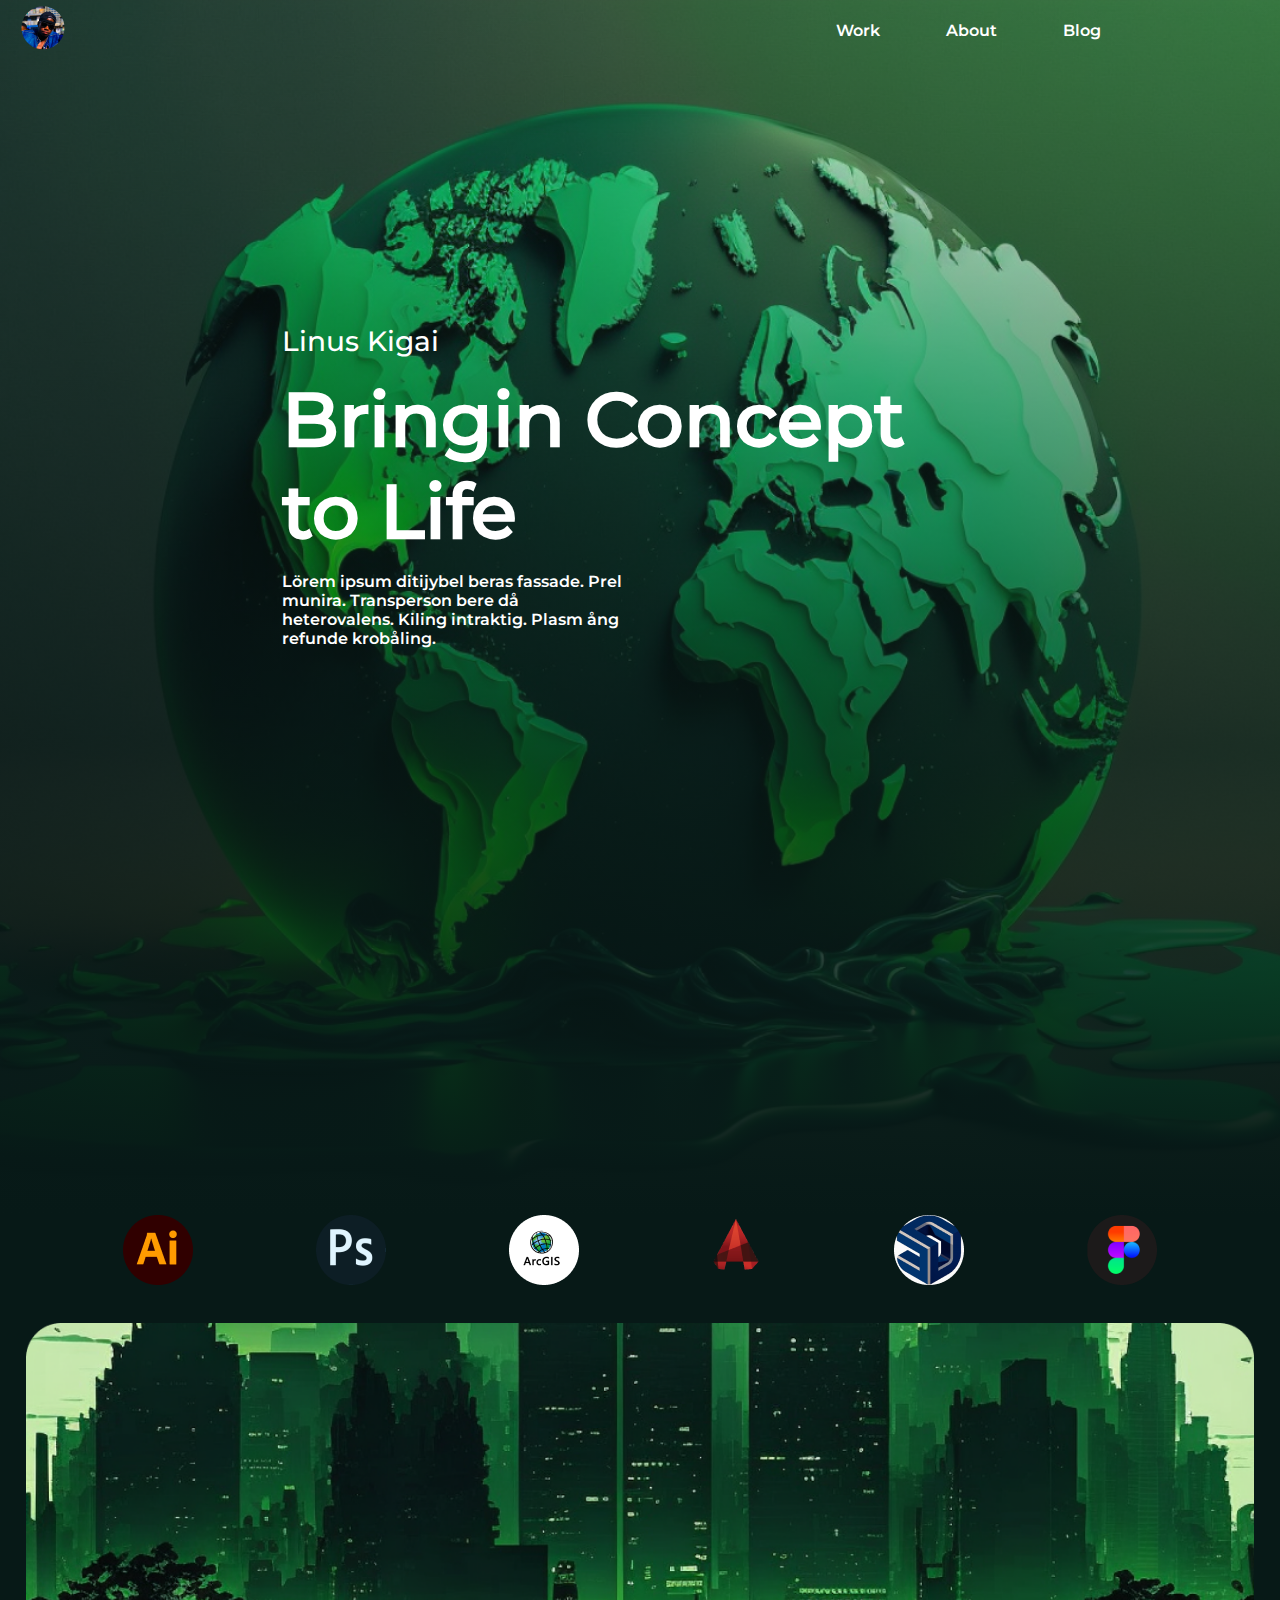
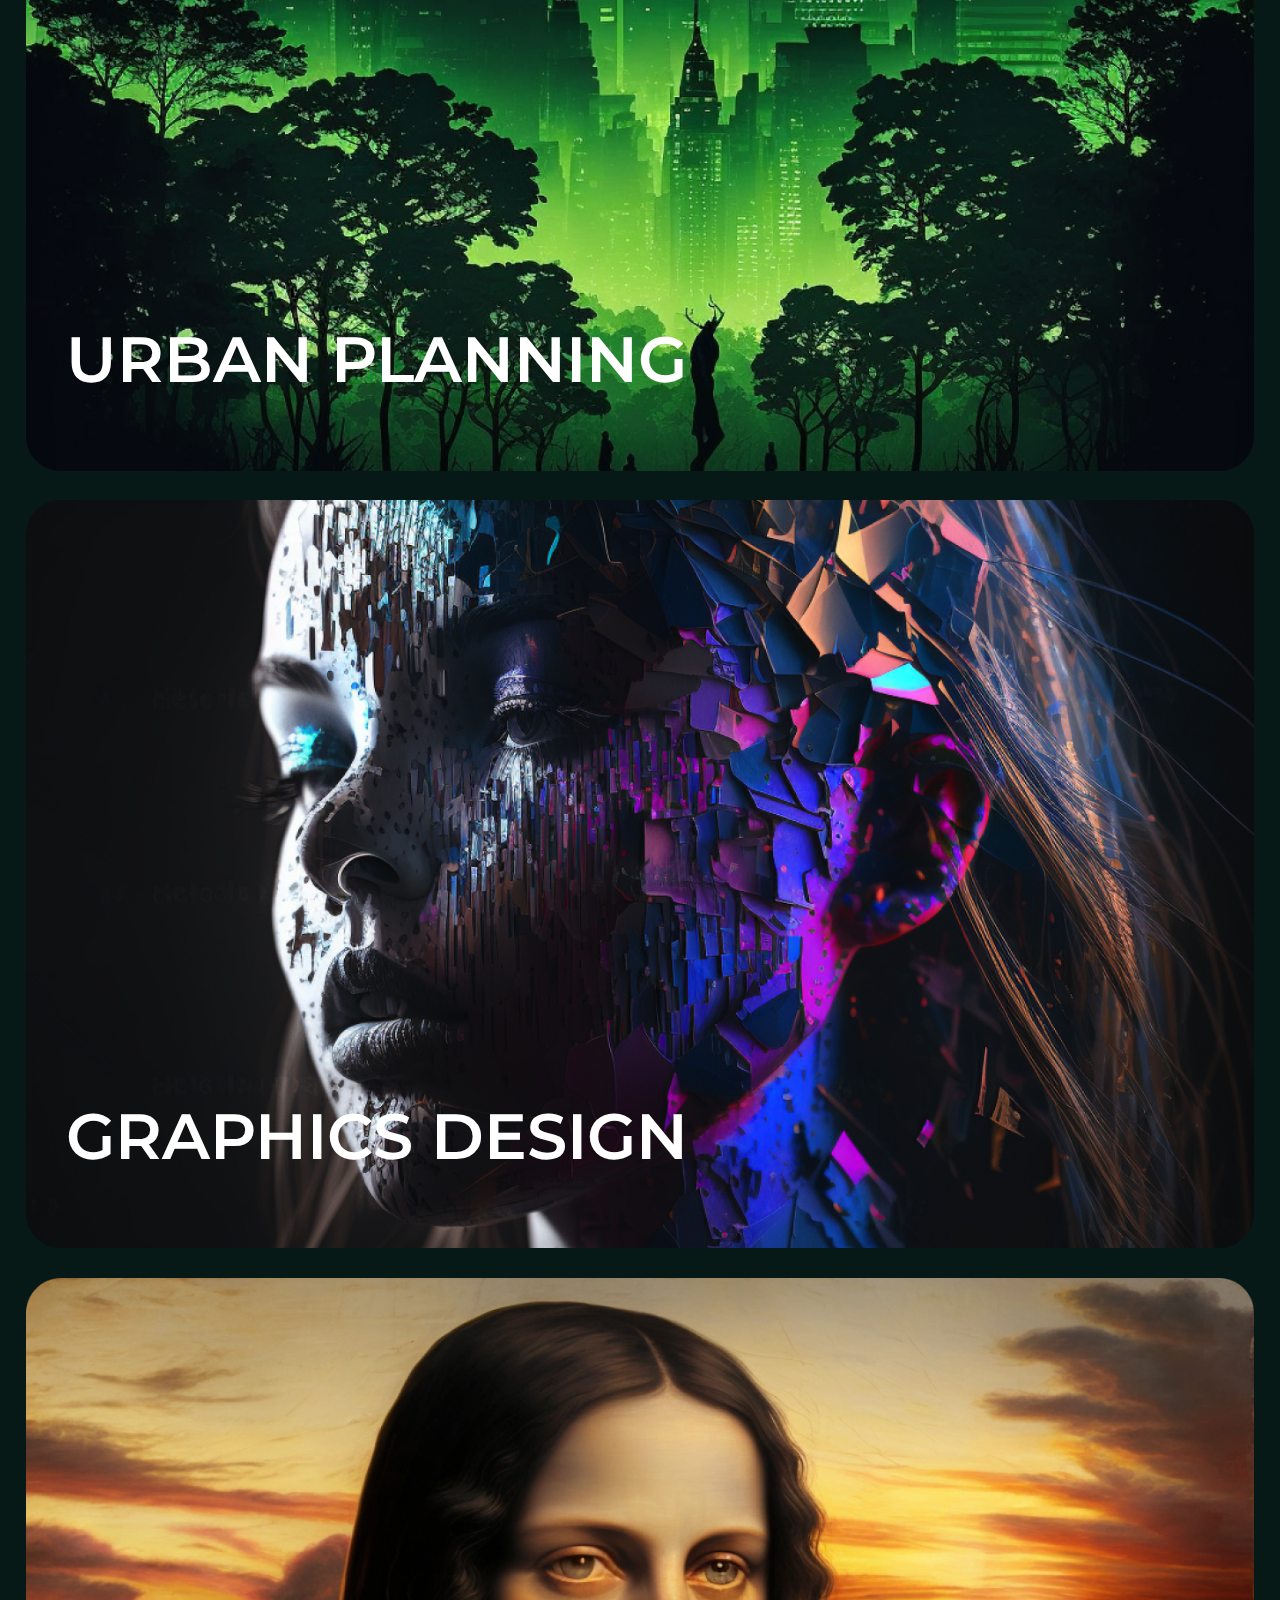
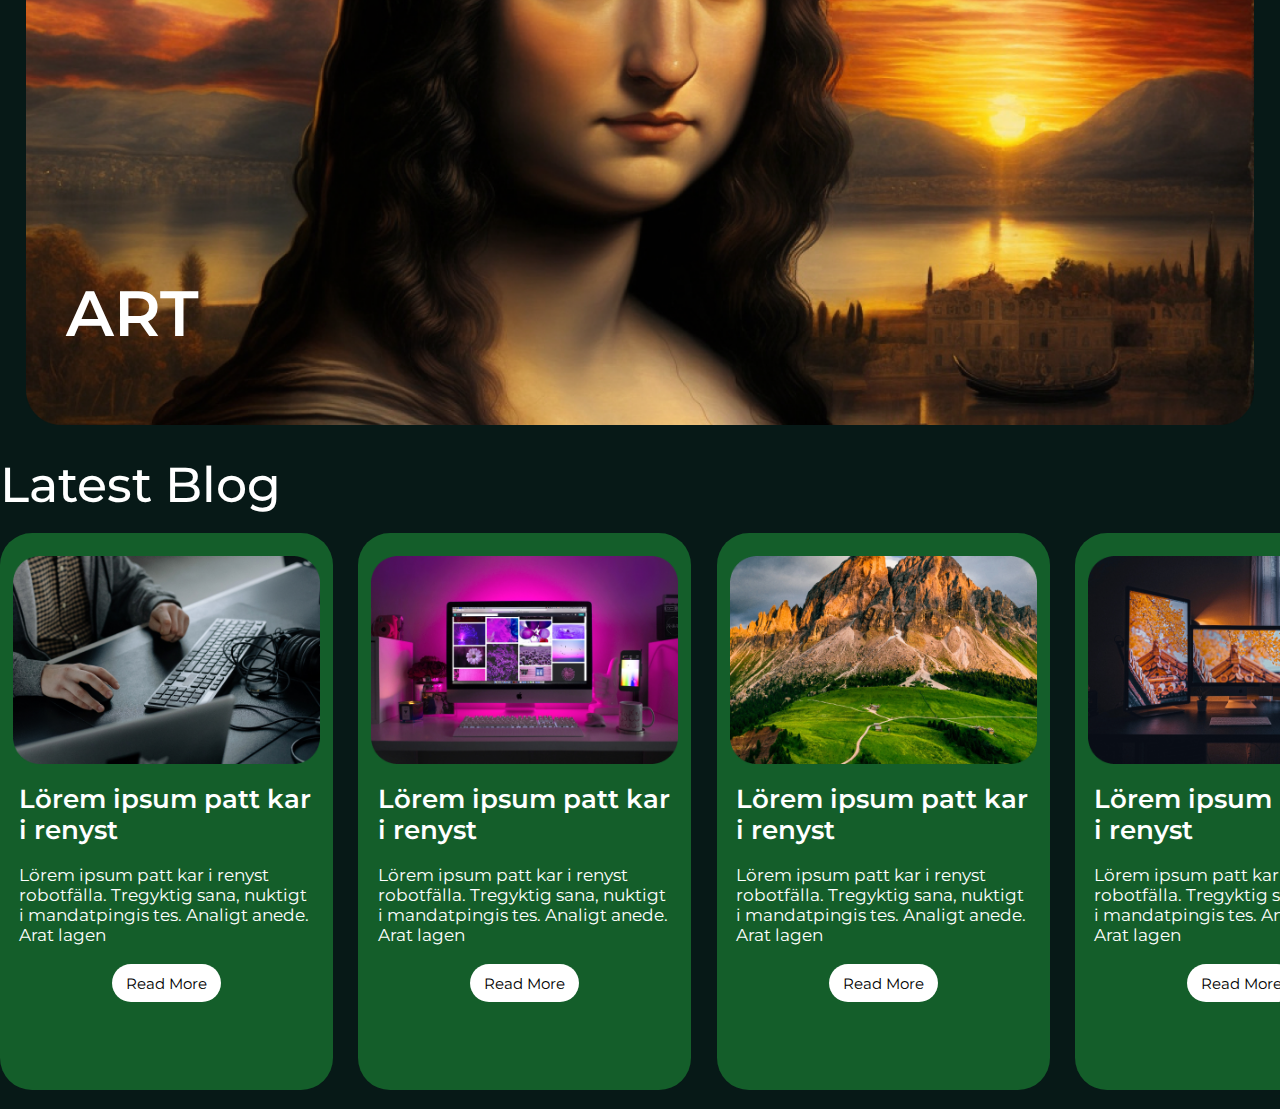
<file: index.html>
<!DOCTYPE html>
<html lang="en">
<head>
    <meta charset="UTF-8">
    <meta name="viewport" content="width=device-width, initial-scale=1.0">
    <link rel="stylesheet" href="css/style.css">
    <title>Home</title>
</head>
<body>
    <header class="header">
        <div class="div__logo">
            <img src="storage/img/Ellipse 1.png">
        </div>
        <div class="div__menu">
            <ul class="ul__menu">
                <li>Work</li>
                <li><a href="#my_about">About</a></li>
                <li><a href="views/blog.html" target="_blank">Blog</a></li>
            </ul>
        </div>
    </header>
    <main class="main">
        <section class="section__home">
            <article class="article__home">
                <span>Linus Kigai</span>
                <h1>Bringin Concept to Life</h1>
                <p>Lörem ipsum ditijybel beras fassade. Prel munira. Transperson bere då heterovalens. Kiling intraktig. Plasm ång refunde krobåling.</p>
            </article>
        </section>
        <section class="section__icon">
            <img src="storage/img/Ellipse 2.png">
            <img src="storage/img/Ellipse 3.png">
            <img src="storage/img/Ellipse 4.png">
            <img src="storage/img/Ellipse 5.png">
            <img src="storage/img/Ellipse 6.png">
            <img src="storage/img/Ellipse 7.png">
        </section>
        <section class="section__imges">
            <div class="imageContainer">
                <img src="storage/img/Rectangle 2.png" alt="Urban Planning">
                <p>URBAN PLANNING</p>
            </div>
            <div class="imageContainer">
                <img src="storage/img/Rectangle 4.png" alt="Graphics Design">
                <p>GRAPHICS DESIGN</p>
            </div>
            <div class="imageContainer">
                <img src="storage/img/Rectangle 5.png" alt="Art">
                <p>ART</p>
            </div>
        </section>
        <section class="blog__text">
            <p>Latest Blog</p>
        </section>
  
        <section class="carousel">
            <div>
                <img src="storage/img/Rectangle 10.png">
                <h1>Lörem ipsum patt kar i renyst</h1>
                <p>Lörem ipsum patt kar i renyst robotfälla. Tregyktig sana, nuktigt i mandatpingis tes. Analigt anede. Arat lagen</p>
                <button>Read More</button>
            </div>
            <div>
                <img src="storage/img/Rectangle 11.png">
                <h1>Lörem ipsum patt kar i renyst</h1>
                <p>Lörem ipsum patt kar i renyst robotfälla. Tregyktig sana, nuktigt i mandatpingis tes. Analigt anede. Arat lagen</p>
                <button>Read More</button>
            </div>
            <div>
                <img src="storage/img/Rectangle 12.png">
                <h1>Lörem ipsum patt kar i renyst</h1>
                <p>Lörem ipsum patt kar i renyst robotfälla. Tregyktig sana, nuktigt i mandatpingis tes. Analigt anede. Arat lagen</p>
                <button>Read More</button>
            </div>
            <div>
                <img src="storage/img/Rectangle 13.png">
                <h1>Lörem ipsum patt kar i renyst</h1>
                <p>Lörem ipsum patt kar i renyst robotfälla. Tregyktig sana, nuktigt i mandatpingis tes. Analigt anede. Arat lagen</p>
                <button>Read More</button>
            </div>
            <div>
                <img src="storage/img/Rectangle 14.png">
                <h1>Lörem ipsum patt kar i renyst</h1>
                <p>Lörem ipsum patt kar i renyst robotfälla. Tregyktig sana, nuktigt i mandatpingis tes. Analigt anede. Arat lagen</p>
                <button>Read More</button>
            </div>
        </section>
    </main>
</body>
</html>
</file>
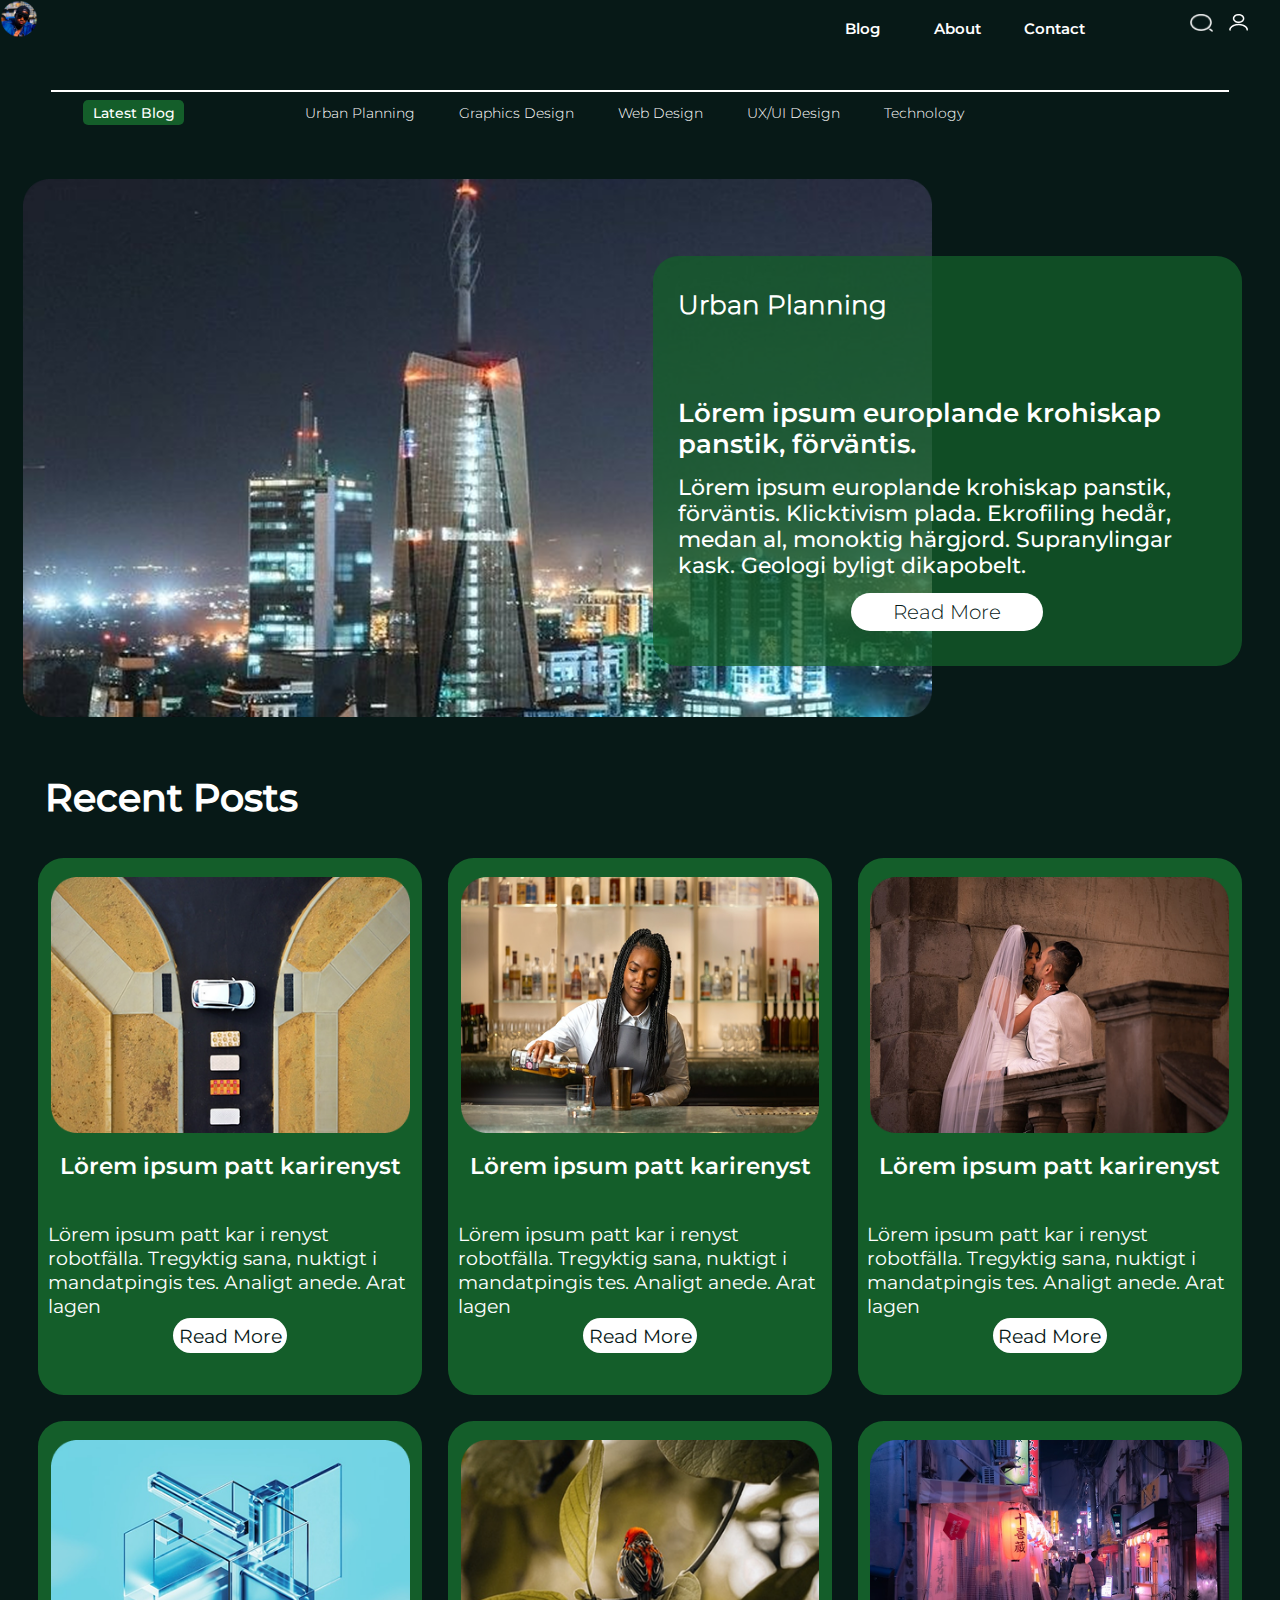
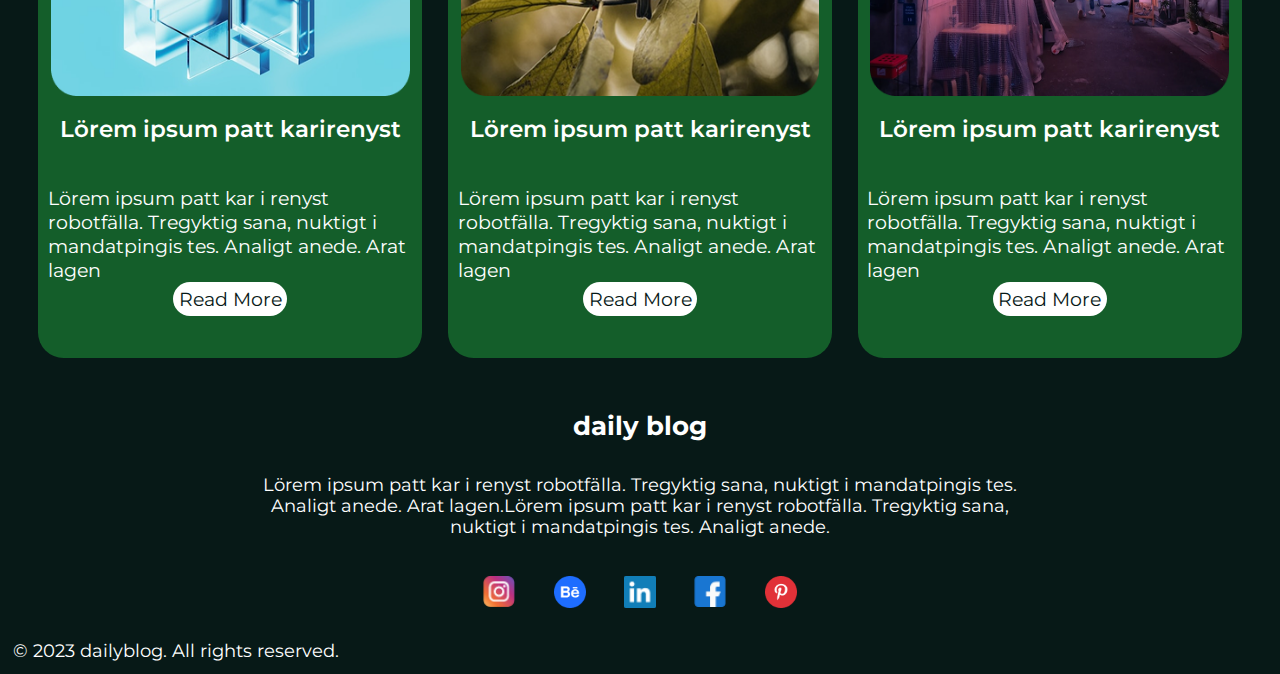
<file: views/blog.html>
<html lang="en">
<head>
    <meta charset="UTF-8">
    <meta name="viewport" content="width=device-width, initial-scale=1.0">
    <link rel="stylesheet" href="../css/StyleBlog.css">
    <title>Blog</title>
</head>
<body>
    <header class="header">
        <div class="div__image">
            <a href="https://forbescentroamerica.com/_next/image?url=https%3A%2F%2Fcdn.forbescentroamerica.com%2F2019%2F12%2Fgroup-photo-of-a-children-2883380.jpg%3Fv%3D1280720&w=1200&q=75" target="_blank"><img id="negro" src="../storage/img/Ellipse 1.png"></a>
            <img id="mensaje" src="../storage/img/Vector (1).png">
            <img id="personita" src="../storage/img/Vector.png">
        </div>
        <section class="section__header-txt">
            <li><a id="B" href="">Blog</a></li>
            <li><a id="A" href="../index.html">About</a></li>
            <li><a id="C" href="">Contact</a></li>
        </section>
        <section class="section__white-line">
        </section>
        <section class="section__menu">
            <button>Latest Blog</button>
            <div>
                <p>Urban Planning</p>
                <p>Graphics Design</p>
                <p>Web Design</p>
                <p>UX/UI Design</p>
                <p>Technology</p>
            </div>
        </section>
        <section class="section__img">
            <img src="../storage/img/Rectangle 13(blog).png">
        </section>
        <section class="section__txt">
            <h1>Urban Planning</h1>
            <h2>Lörem ipsum europlande krohiskap panstik, förväntis.</h2>
            <p>Lörem ipsum europlande krohiskap panstik, förväntis. Klicktivism plada. Ekrofiling hedår, medan al, monoktig härgjord. Supranylingar kask. Geologi byligt dikapobelt. </p>
            <button>Read More</button>
        </section>
        <section class="section__posts">
            <h1>Recent Posts</h1>
        </section>
        <section class="section__first-row">
            <div>
                <img src="../storage/img/CAR.png">
                <h1>Lörem ipsum patt karirenyst</h1>
                <p>Lörem ipsum patt kar i renyst robotfälla. Tregyktig  sana, nuktigt i mandatpingis tes. Analigt anede. Arat lagen</p>
                <button>Read More</button>
            </div>
            <div>
                <img src="../storage/img/blacklady.png">
                <h1>Lörem ipsum patt karirenyst</h1>
                <p>Lörem ipsum patt kar i renyst robotfälla. Tregyktig  sana, nuktigt i mandatpingis tes. Analigt anede. Arat lagen</p>
                <button>Read More</button>
            </div>
            <div>
                <img src="../storage/img/marry.png">
                <h1>Lörem ipsum patt karirenyst</h1>
                <p>Lörem ipsum patt kar i renyst robotfälla. Tregyktig  sana, nuktigt i mandatpingis tes. Analigt anede. Arat lagen</p>
                <button>Read More</button>
            </div>
        </section>
        <section class="section__second-row">
            <div>
                <img src="../storage/img/blueglass.png">
                <h1>Lörem ipsum patt karirenyst</h1>
                <p>Lörem ipsum patt kar i renyst robotfälla. Tregyktig  sana, nuktigt i mandatpingis tes. Analigt anede. Arat lagen</p>
                <button>Read More</button>
            </div>
            <div>
                <img src="../storage/img/bird.png">
                <h1>Lörem ipsum patt karirenyst</h1>
                <p>Lörem ipsum patt kar i renyst robotfälla. Tregyktig  sana, nuktigt i mandatpingis tes. Analigt anede. Arat lagen</p>
                <button>Read More</button>
            </div>
            <div>
                <img src="../storage/img/room.png">
                <h1>Lörem ipsum patt karirenyst</h1>
                <p>Lörem ipsum patt kar i renyst robotfälla. Tregyktig  sana, nuktigt i mandatpingis tes. Analigt anede. Arat lagen</p>
                <button>Read More</button>
            </div>
        </section>
        <footer>
            <section class="section__footer">
                <h2>daily blog</h2>
                <p>Lörem ipsum patt kar i renyst robotfälla. Tregyktig  sana, nuktigt i mandatpingis tes. Analigt anede. Arat lagen.Lörem ipsum patt kar i renyst robotfälla. Tregyktig  sana, nuktigt i mandatpingis tes. Analigt anede. </p>
                <div>
                    <a href="https://www.instagram.com/" target="_blank"><img src="../storage/img/instagram.png"></a>
                    <img src="../storage/img/be.png">
                    <a href="https://www.linkedin.com/" target="_blank"><img src="../storage/img/linkedin.png"></a>
                    <a href="https://www.facebook.com/" target="_blank"><img src="../storage/img/facebook.png"></a>
                    <a href="https://www.pinterest.com" target="_blank"><img src="../storage/img/pinterest.png"></a>
                </div>
            </section>
            <section class="section__rights">
                <p>© 2023 dailyblog. All rights reserved.</p>
            </section>
        </footer>
    </header>
</body>
</html>
</file>
<file: css/style.css>
@import url(variable.css);

body{
    background-color: var(--color-3);
}
*{
    padding: 0;
    margin: 0;
    box-sizing: border-box;
    scroll-behavior: smooth;
    background: transparent;
}


.header {
    display: flex;
    justify-content: space-between;
    align-items: center;
    position: absolute;
    padding-left: 20px;
    padding-right: 20px;
    padding-top: 5px;
    width: 100%;
    background-color: transparent;

}

.ul__menu {
    display: flex;
    gap: 66px;
    padding-right: 159px;
    font-family: "Montserrat-SemiBold";
    color: var(--color-1);
    li{
        list-style: none;
    }
    a{
        color: var(--color-1);
        text-decoration: none;
    }
}

.section__home {
    background-image: linear-gradient(var(--color-2), var(--color-3)100%), var(--banner-1);
    background-size: cover;
    background-position: center;
    background-repeat: no-repeat;
    height: 135svh;
}

.article__home {
    width: 626px;
    height: 360px;
    position: relative;
    left: 22svw;
    top: 36svh;
    display: flex;
    flex-direction: column;
    gap: 15px;
    color: var(--color-1);

    span {
        font-size: 28px;
        font-family: "Montserrat-Medium";
    }
    h1{
        font-size: 75px;
        font-family: "Montserrat-Medium";
    }
    p {
        width: 340px;
        font-family: "Montserrat-SemiBold";
    }
}


.section__icon{
    display: flex;
    justify-content: space-evenly;
    background-color: var(--color-3);
    
}

/* .section__imges{
    display: flex;
    flex-direction: column;
    align-items: center;
    padding-top: 3vw;
    img{
        width: 96vw;
        height: auto;
    }
    p{
        font-family: "Montserrat-SemiBold";
        color: var(--color-1);
    }
} */
.section__imges {
    display: flex;
    flex-direction: column;
    align-items: center;
    padding-top: 3vw;
}

.imageContainer {
    position: relative;
    width: 96vw;
    padding-bottom: 2vw;
    img {
        width: 100%;
        height: auto;
    
    }
    p {
        position: absolute;
        bottom: 8vw; 
        left: 40px;
        font-family: "Montserrat-SemiBold";
        color: var(--color-1);
        /* background:none; */
        font-size: 5vw;
    }
}

.blog__text{
    display: flex;
    font-size: 3.8vw;
    padding-right: 70vw;
    color: var(--color-1);
    font-family: "Montserrat-Medium";
}
.carousel{
    padding-top: 1.5vw;
    display: flex;
    gap: 2vw;
    flex-direction: row;
    width: 100%;
    overflow-x: scroll;
    padding-bottom: 1.5vw ; 
    box-sizing: content-box; 
    div{
        background-color:var(--color-4);
        width: 26vw;
        height: 43.5vw;
        flex-shrink: 0;
        border-radius: 2.5vw;
        display: flex;
        flex-direction: column;
        color: var(--color-1);
        gap: 1.5vw;
        img{
            display: flex;
            padding-top: 1.8vw;
            width: 24vw;
            height: auto;
            align-self: center;
        }
        h1{
            display: flex;
            font-size: 2vw;
            width: 23vw;
            height: auto;
            align-self: center;
            font-family: "Montserrat-SemiBold";
            }

        p{
            display: flex;
            font-size: 1.3vw;
            width: 23vw;
            height: auto;
            align-self: center;
            font-family: "Montserrat-Regular";
            }

        button{
            display: flex;
            border-radius: 1.5vw;
            height: 3vw;
            align-self: center;
            justify-content: center;
            align-items: center;
            font-size: 1.2vw;
            width: 8.5vw;
            background-color: var(--color-1);
            cursor: pointer;
            border: none;
            font-family: "Montserrat-Regular";
            }
    }
}
@media (max-width: 960px) {
    .header{
        padding: 15px;
    }
    .ul__menu{
        gap: 15px;
        padding-right: 15px;
    }
    .section__home{
        display: flex;
        justify-content: space-around;
    }
    .article__home{
        left: 0;
        h1{
            font-size: 70px;
        }
    }

    .section__icon {
        justify-content: space-around;
    
    img{
        width: 45px;
        height: 45px;
        object-fit: contain;
    }
    }

}

@media (max-width: 576px) {
    .header{
        justify-content: normal;
    }
    .div__logo{
        flex: 1;
    }
    .div__menu{
        width: 100%;
    }
    .ul__menu{
        display: flex;
        justify-content: center;
        padding-right: 0;
    }
    .article__home {
        top: 25svh;
        h1{
            font-size: 60px;
        }
    }
    .section__home{
        display: flex;
        justify-content: normal;
        padding-left: 15px;
        padding-right: 15px;
        height: 95svh;
    }
}
</file>
<file: css/StyleBlog.css>
@import url(variable.css);


body{
    background-color: var(--color-3);
}

*{
    padding: 0;
    margin: 0;
}

.header {


}

.div__image {
    width: 100%;
    position: absolute;
    #negro{
        left: 0.3vw;
        top: 0.6vw;
        width: 3vw;
        height: 3vw;
        cursor: pointer;
    }
    #mensaje{
        position: absolute;
        left: 93vw;
        top: 1vw;
        width: 1.8vw;
        height: auto;
        cursor: pointer;
    }
    #personita{
        position: absolute;
        left: 96vw;
        top: 1vw;
        width: 1.5vw;
        height: auto;
        cursor: pointer;
    }
}

.section__header-txt{
    position: absolute;
    top: 1.5vw;
    font-family: "Montserrat-SemiBold";
    font-size: 1.2vw;
    list-style: none;
    left: 64vw;
    #B{
        position: absolute;
        color: var(--color-1);
        text-decoration: none;
        padding-left: 2vw;
    }
    #A{
        position: absolute;
        color: var(--color-1);
        text-decoration: none;
        padding-left: 9vw;
    }
    #C{
        position: absolute;
        color: var(--color-1);
        text-decoration: none;
        padding-left: 16vw;
    }
}
.section__white-line{
    position: absolute;
    left: 4vw;
    width: 92vw;
    top: 7vw;
    height: 2px;
    background-color: var(--color-1);
}

.section__menu{
    button{
        position: absolute;
        left: 6.5vw;
        top: 7.8vw;
        width: 7.9vw ;
        height: 2vw;
        background-color: var(--color-4);
        border-radius: 0.4vw;
        border: none;
        color: var(--color-1);
        font-size: 1.1vw;
        font-family: "Montserrat-Medium";
        cursor: pointer;
    }
    div{
        position: absolute;
        left: 23.8vw;
        top: 8.1vw ;
        width: 51.5vw;
        height:auto;
        display: flex;
        flex-direction: row;
        justify-content: space-between;
        p{
            font-size: 1.1vw ;
            color:var(--color-1);
            font-family: "Montserrat-Light";
            cursor: pointer;
        }
        }
}
.section__img{
    position: absolute;
    width: 71vw;
    height: 42vw;
    left: 1.8vw;
    top: 14vw;
    img{
        width: 100%;
        height: 100%;
    }
}
.section__txt{
    position: absolute;
    left: 51vw;
    top: 20vw;
    width: 46vw;
    height: 32vw;
    background-color: var(--color-5);
    color: var(--color-1);
    border-radius: 2vw;
    display: flex;
    flex-direction: column;
    h1{
        position: absolute;
        left: 2vw;
        top: 2.56vw;
        width: 40vw;
        font-size: 2vw;
        font-family: "Montserrat-Light";
    }
    h2{
        position: absolute;
        top: 11vw;
        left: 2vw;
        width: 40vw;
        font-size: 2vw;
        font-family: "Montserrat-SemiBold";
    }
    p{
        position: absolute;
        left: 2vw;
        top: 17vw;
        width: 40vw;
        font-size: 1.7vw;
        font-family: "Montserrat-Medium";
    }
    button{
        position: absolute;
        width: 15vw;
        top: 26.31vw;
        display: flex;
        justify-content: center;
        align-self: center;
        background-color: var(--color-1);
        font-family: "Montserrat-Light";
        font-size: 1.6vw;
        border-radius: 1.7vw ;
        cursor: pointer;
        border: none;
        padding: 0.5vw;
        color: var(--color-3);
    }
}
.section__posts{
    position: absolute;
    top: 60.5vw ;
    left: 3.5vw ;
    font-family: "Montserrat-Medium";
    font-size: 1.5vw;
    color: var(--color-1);
}

.section__first-row{
    position: absolute;
    width: 100%;
    top: 67vw;
    display: flex;
    flex-direction: row;
    justify-content: center;
    gap:2vw ;
    img{
        position: absolute;
        top: 1.5vw;
        width: 28vw;
        height: 20vw;
        display: flex;
        align-self: center;
    }
    div{
        width:30vw ;
        height: 42vw;
        display: flex;
        flex-direction: column;
        border-radius: 2vw;
        background-color: var(--color-4);
    }
    h1{
        position: absolute;
        font-size: 1.8vw;
        top: 23vw;
        display: flex;
        align-self: center;
        color: var(--color-1);
        font-family: "Montserrat-SemiBold";
    }
    p{
        position: absolute;
        top: 28.5vw;
        width:28.5vw ;
        height: auto;
        font-size: 1.5vw;
        display: flex;
        align-self: center;
        color: var(--color-1);
        font-family: "Montserrat-Regular";
    }
    button{
        position: absolute;
        top: 36vw ;
        width: 8.9vw;
        height: 2.7vw;
        font-size: 1.5vw;
        border: none;
        display: flex;
        align-self: center;
        justify-content: center;
        align-items: center;
        background-color:var(--color-1);
        color: var(--color-3);
        font-family: "Montserrat-Regular";
        border-radius: 1.5vw;
        cursor: pointer;
    }
}

.section__second-row{
    position: absolute;
    width: 100%;
    top: 111vw;
    display: flex;
    flex-direction: row;
    justify-content: center;
    gap:2vw ;
    img{
        position: absolute;
        top: 1.5vw;
        width: 28vw;
        height: 20vw;
        display: flex;
        align-self: center;
    }
    div{
        width:30vw ;
        height: 42vw;
        display: flex;
        flex-direction: column;
        border-radius: 2vw;
        background-color: var(--color-4);
    }
    h1{
        position: absolute;
        font-size: 1.8vw;
        top: 23vw;
        display: flex;
        align-self: center;
        color: var(--color-1);
        font-family: "Montserrat-SemiBold";
    }
    p{
        position: absolute;
        top: 28.5vw;
        width:28.5vw ;
        height: auto;
        font-size: 1.5vw;
        display: flex;
        align-self: center;
        color: var(--color-1);
        font-family: "Montserrat-Regular";
    }
    button{
        position: absolute;
        top: 36vw ;
        width: 8.9vw;
        height: 2.7vw;
        font-size: 1.5vw;
        border: none;
        display: flex;
        align-self: center;
        justify-content: center;
        align-items: center;
        background-color:var(--color-1);
        color: var(--color-3);
        font-family: "Montserrat-Regular";
        border-radius: 1.5vw;
        cursor: pointer;
    }
}

.section__footer{
    display: flex;
    flex-direction: column;
    h2{
        position: absolute;
        display: flex;
        top: 157vw;
        color: var(--color-1);
        align-self: center;
        font-size: 2vw; 
        font-family: "Montserrat-Bold";
    }
    p{
        position: absolute;
        display: flex;
        top: 162vw;
        align-self: center;
        color: var(--color-1);
        font-family: "Montserrat-Regular";
        width: 60vw;
        font-size: 1.4vw;
        text-align: center;
    }
    div{
        position: absolute;
        top: 170vw;
        display: flex;
        align-self: center;
        width: auto;
        height: auto;
        gap: 3vw;
        img{
            width: 2.5vw;
            cursor: pointer;
        }
    }
}

.section__rights{
    position: absolute;
    top: 175vw;
    left: 1vw;
    color: var(--color-1);
    font-size:1.4vw;
    padding-bottom: 1vw;
    font-family: "Montserrat-Regular";
}
</file>
